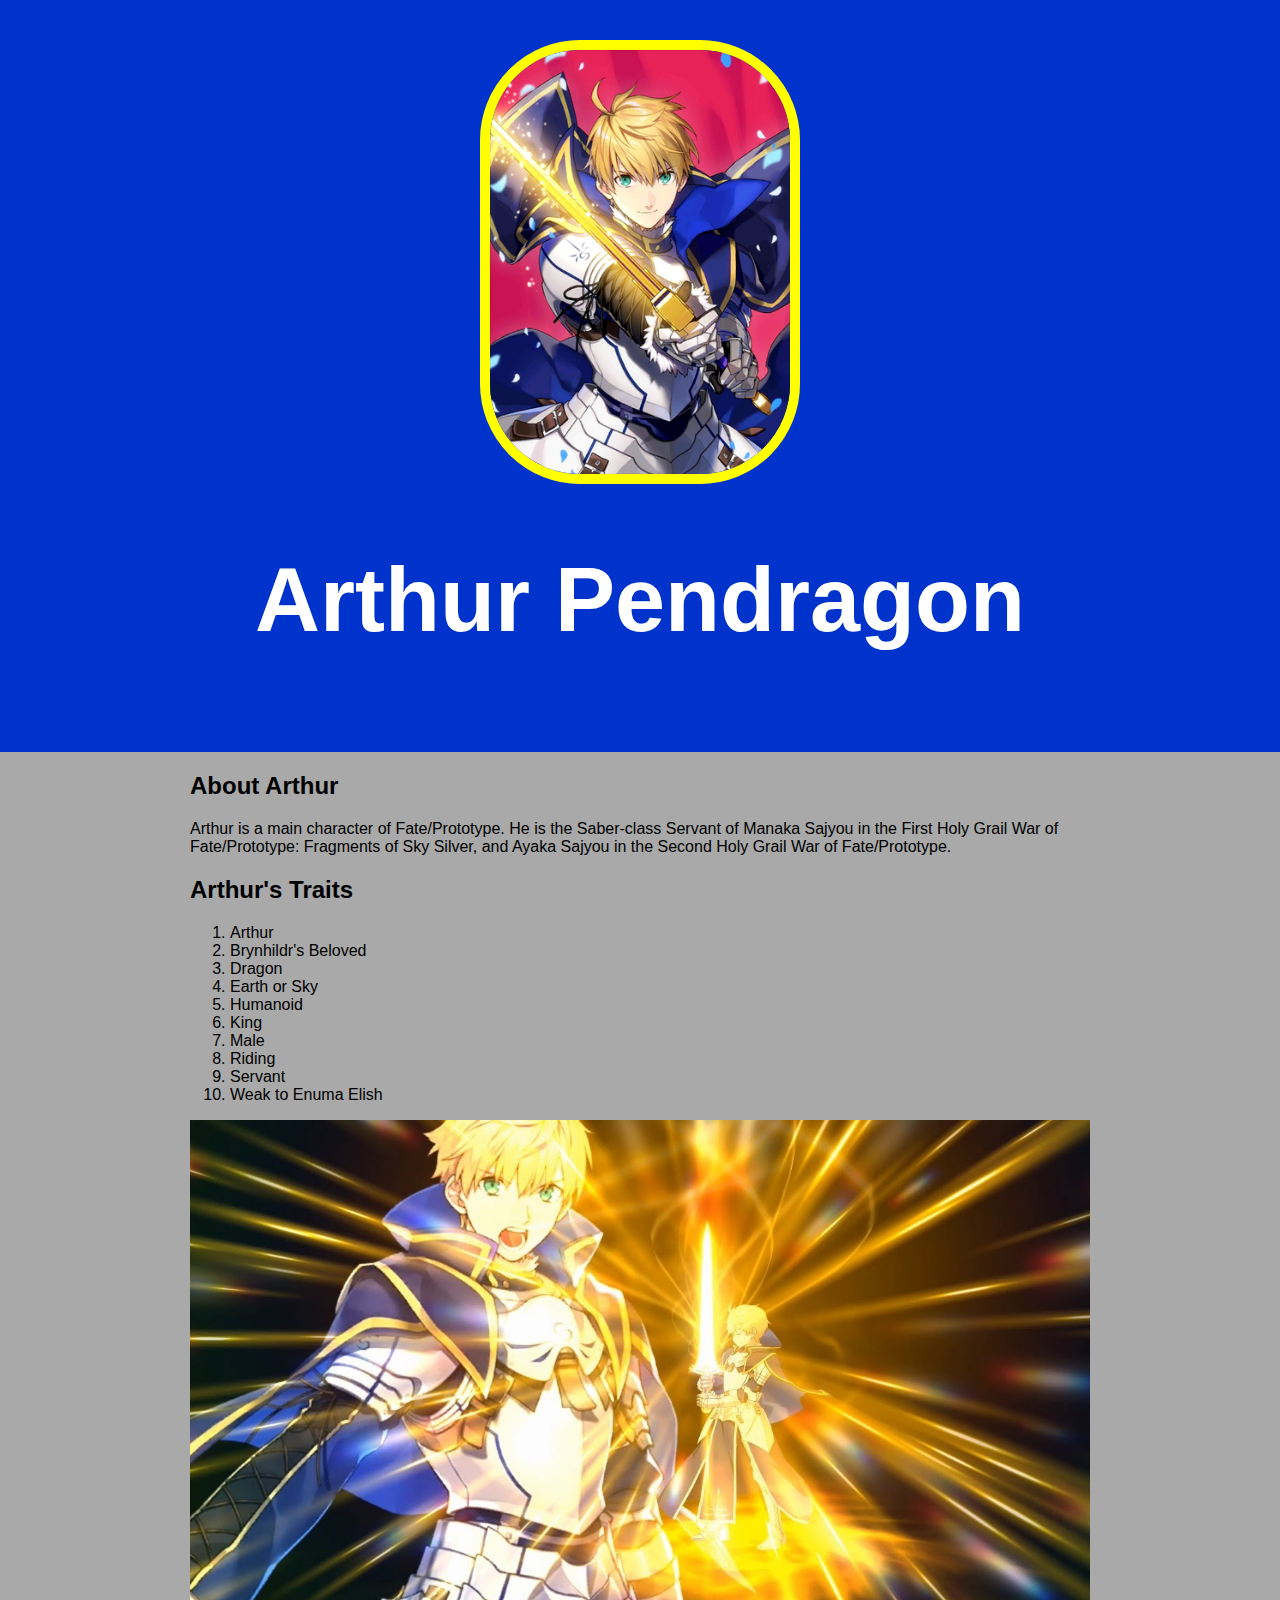
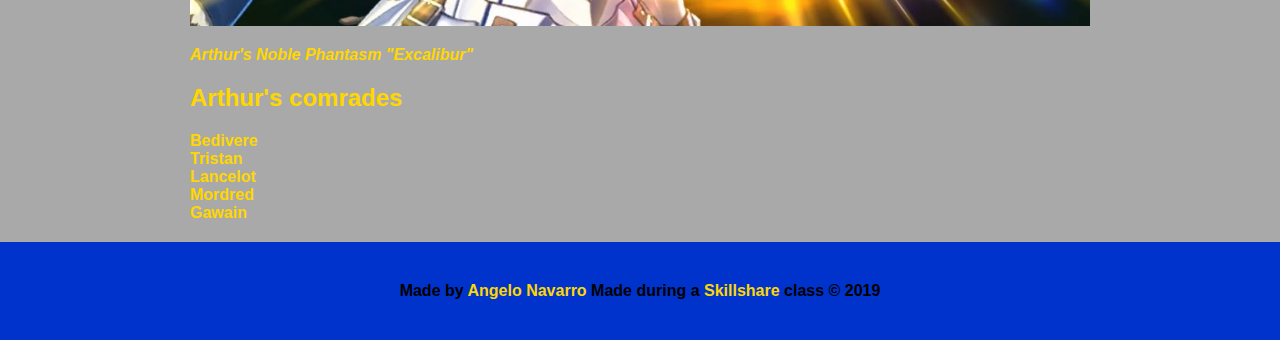
<file: index.html>
<!DOCTYPE html>
<html>
<head>
	<title>Arthur Pendragon</title>
	<link rel="stylesheet" type="text/css" href="css/Arthur.css">
</head>
<body>
	<div class="wrapper">
		<header>
			<img src="Arthur.png">
			<h1>Arthur Pendragon</h1>
		</header>
		<div class="content">
			<h2>About Arthur</h2>
			<p>Arthur is a main character of Fate/Prototype. He is the Saber-class Servant of Manaka Sajyou in the First Holy Grail War of Fate/Prototype: Fragments of Sky Silver, and Ayaka Sajyou in the Second Holy Grail War of Fate/Prototype.</p>
			<h2>Arthur's Traits</h2>
			<ol>
				<li>Arthur</li>
				<li>Brynhildr's Beloved</li>
				<li>Dragon</li>
				<li>Earth or Sky</li>
				<li>Humanoid</li>
				<li>King</li>
				<li>Male</li>
				<li>Riding</li>
				<li>Servant</li>
				<li>Weak to Enuma Elish</li>
			</ol>
			<img class="big-image" src="maxresdefault.jpg">
			<p class="caption"><a href="https://www.youtube.com/watch?v=Fu1hZ-lYKsQ&feature=youtu.be">Arthur's Noble Phantasm "Excalibur"</p>
			<h2>Arthur's comrades</h2>
			<ul>
				<li style=""><a href="https://vignette.wikia.nocookie.net/fategrandorder/images/3/37/Bedivere4.png/revision/latest/scale-to-width-down/350?cb=20170209155632" target="_blank" title="Visit Bedivere's Page">Bedivere</a></li>
				<li><a href="https://vignette.wikia.nocookie.net/fategrandorder/images/4/43/Tristan4.png/revision/latest/scale-to-width-down/350?cb=20160725154436" target="_blank" title="Visit Tristan's Page">Tristan</a></li>
				<li><a href="https://vignette.wikia.nocookie.net/fategrandorder/images/9/90/LancelotS4.png/revision/latest/scale-to-width-down/350?cb=20160725145244" target="_blank" title="Visit Lancelot's Page">Lancelot</a></li>
				<li><a href="https://vignette.wikia.nocookie.net/fategrandorder/images/4/47/Mordred4.png/revision/latest/scale-to-width-down/350?cb=20151228211253" target="_blank" title="Visit Mordred's Page">Mordred</a></li>
				<li><a href="https://vignette.wikia.nocookie.net/fategrandorder/images/1/14/Gawain4.png/revision/latest/scale-to-width-down/350?cb=20160731053050" target="_blank" title="Visit Gawain's Page">Gawain</a></li>
			</ul>
		</div>
		<footer>
			<ul>
				<li>Made by <a href="https://www.facebook.com/ServantSaber" title="Visit my Profile">Angelo Navarro</a></li>
				<li>Made during a <a href="https://www.skillshare.com/home">Skillshare</a> class</li>
				<li>&copy; 2019</li>
			</ul>
		</footer>
	</div>
</body>
</html>
</file>
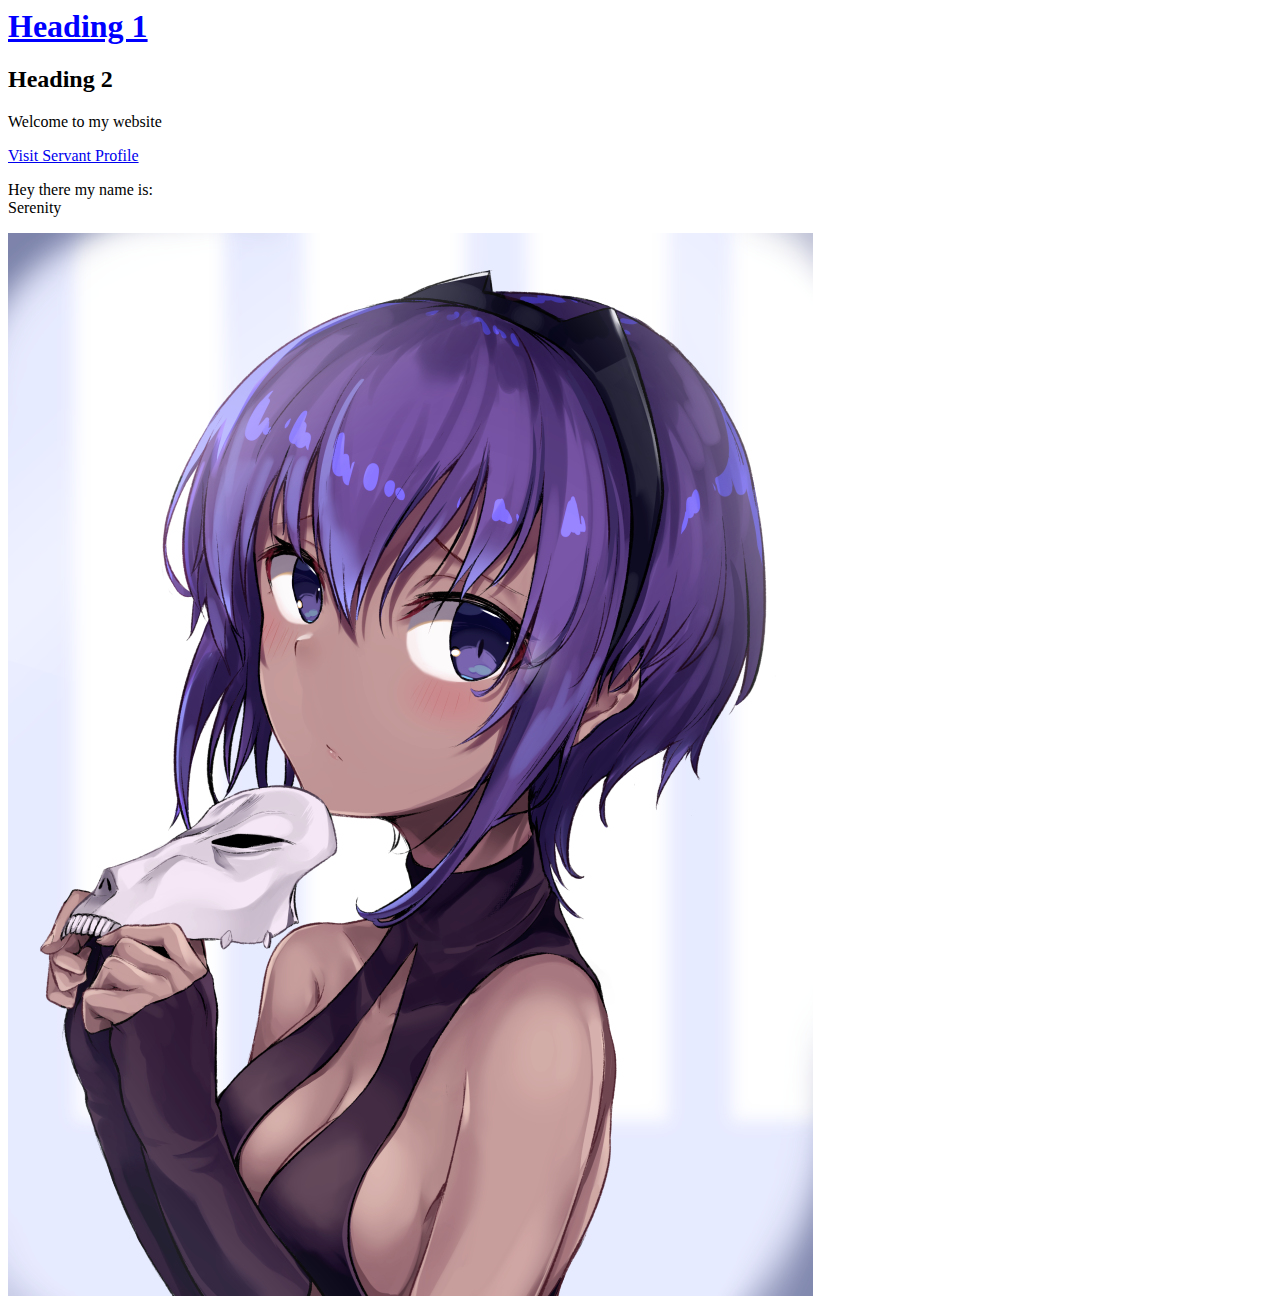
<file: elements.html>
<html>
<head>
	<title>
		Hassan of Serenity
	</title>
</head>
<body>
<h1 style="color:blue; text-decoration: underline;">Heading 1</h1>
<h2>Heading 2</h2>
<p>Welcome to my website</p>
<div>
	<div>
		<div>
			<a href="https://fategrandorder.fandom.com/wiki/Hassan_of_Serenity"target="_blank">Visit Servant Profile</a>
		</div>
	</div>
</div>

<p>Hey there my name is:<br>Serenity</p>

<img src="test.jpg">
</body>
</html>
</file>
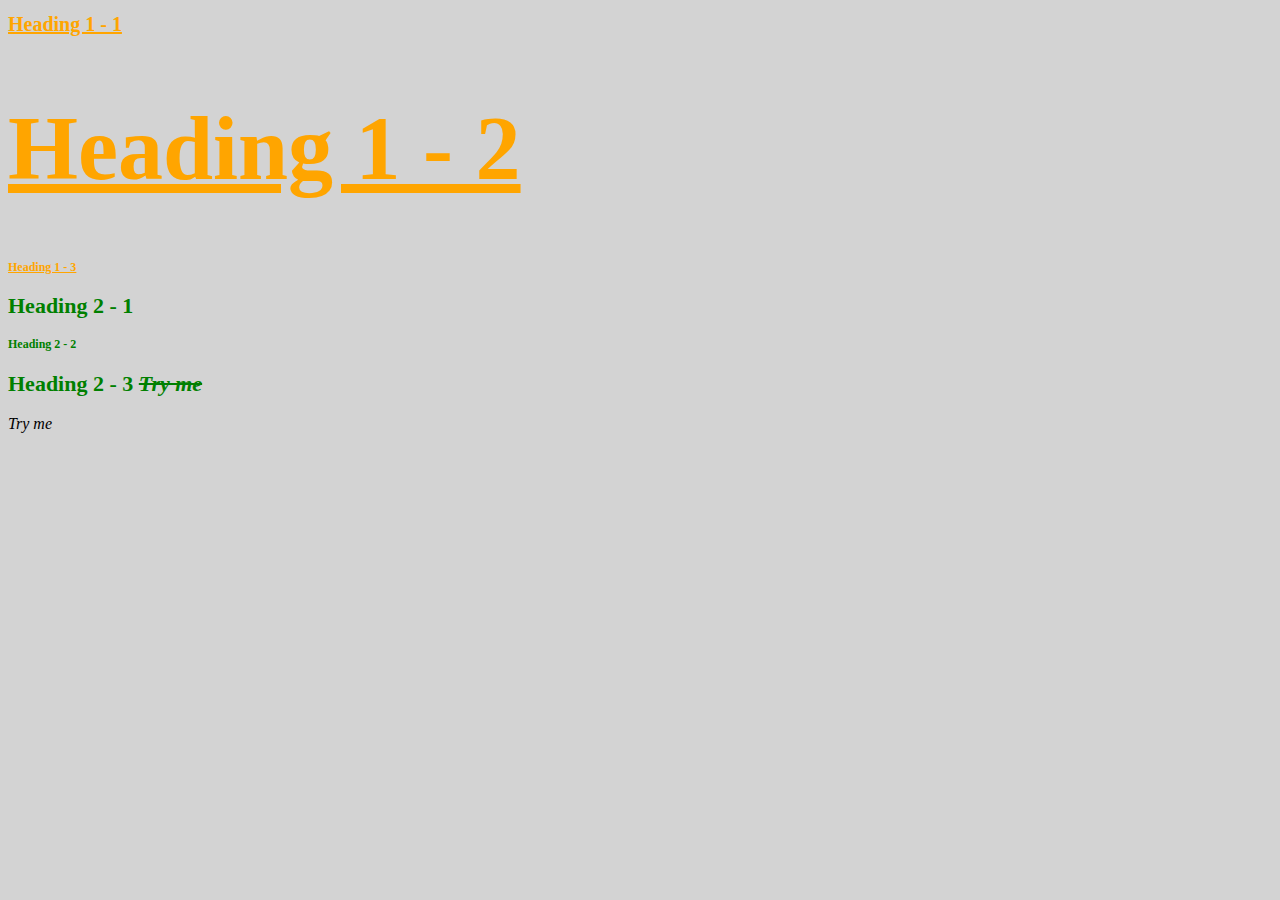
<file: stylish.html>
<!DOCTYPE html>
<html>
<head>
	<title>Stylish</title>
	<link rel="stylesheet" type="text/css" href="css/test.css">
</head>
<body>
<h1 id="first" class="small" style="font-size: 20px;">Heading 1 - 1</h1>
<h1>Heading 1 - 2</h1>
<h1 class="small">Heading 1 - 3</h1>
<h2>Heading 2 - 1</h2>
<h2 class="small">Heading 2 - 2</h2>
<h2>Heading 2 - 3 <span>Try me</span></h2>

<span>Try me</span>

</body>
</html>
</file>
<file: css/Arthur.css>
html, body{
	font-family: sans-serif;
	margin: 0;
}

header{
	background-color: #0033cc;
	padding: 40px;
	text-align: center;
}

h1{
	font-size: 90px;
	color: white;
}

header img{
	border-radius: 100px;
	width: 300px;
	border: 10px solid #ffff00;
}

.content{
	max-width: 900px;
	margin: 0 auto;
	padding: 0 20px;

}

img.big-image{
	max-width: 100%;
}

p.caption{
	font-size: 16px;
	color: gold;
	font-style: italic;
	font-weight: bold;
}


ul{
	font-weight: bold;
	list-style: none;
	padding: 0;
	margin: 0;
}

a{
	color: gold;
	text-decoration: none;
}
 footer{
 	margin-top: 20px;
 	padding: 40px 20px;
 	background-color: #0033cc;
 }

footer ul{
 	text-align: center;
 }

 footer ul li{
 	display: inline;
 	margin: 0
 }

 body{
 	background-color: darkgrey;
 }
</file>
<file: css/test.css>
body{
	background-color: lightgrey;
}
h1{
	color: orange;
	font-size: 90px;
	text-decoration: underline;
}

#first{
	font-size: 150px;
}

.small{
	font-size: 12px;
}

h2{
	font-size: 22px;
	color: green;
}

span{
	font-style: italic;
}
h2 span{
	text-decoration: line-through;
}
</file>
